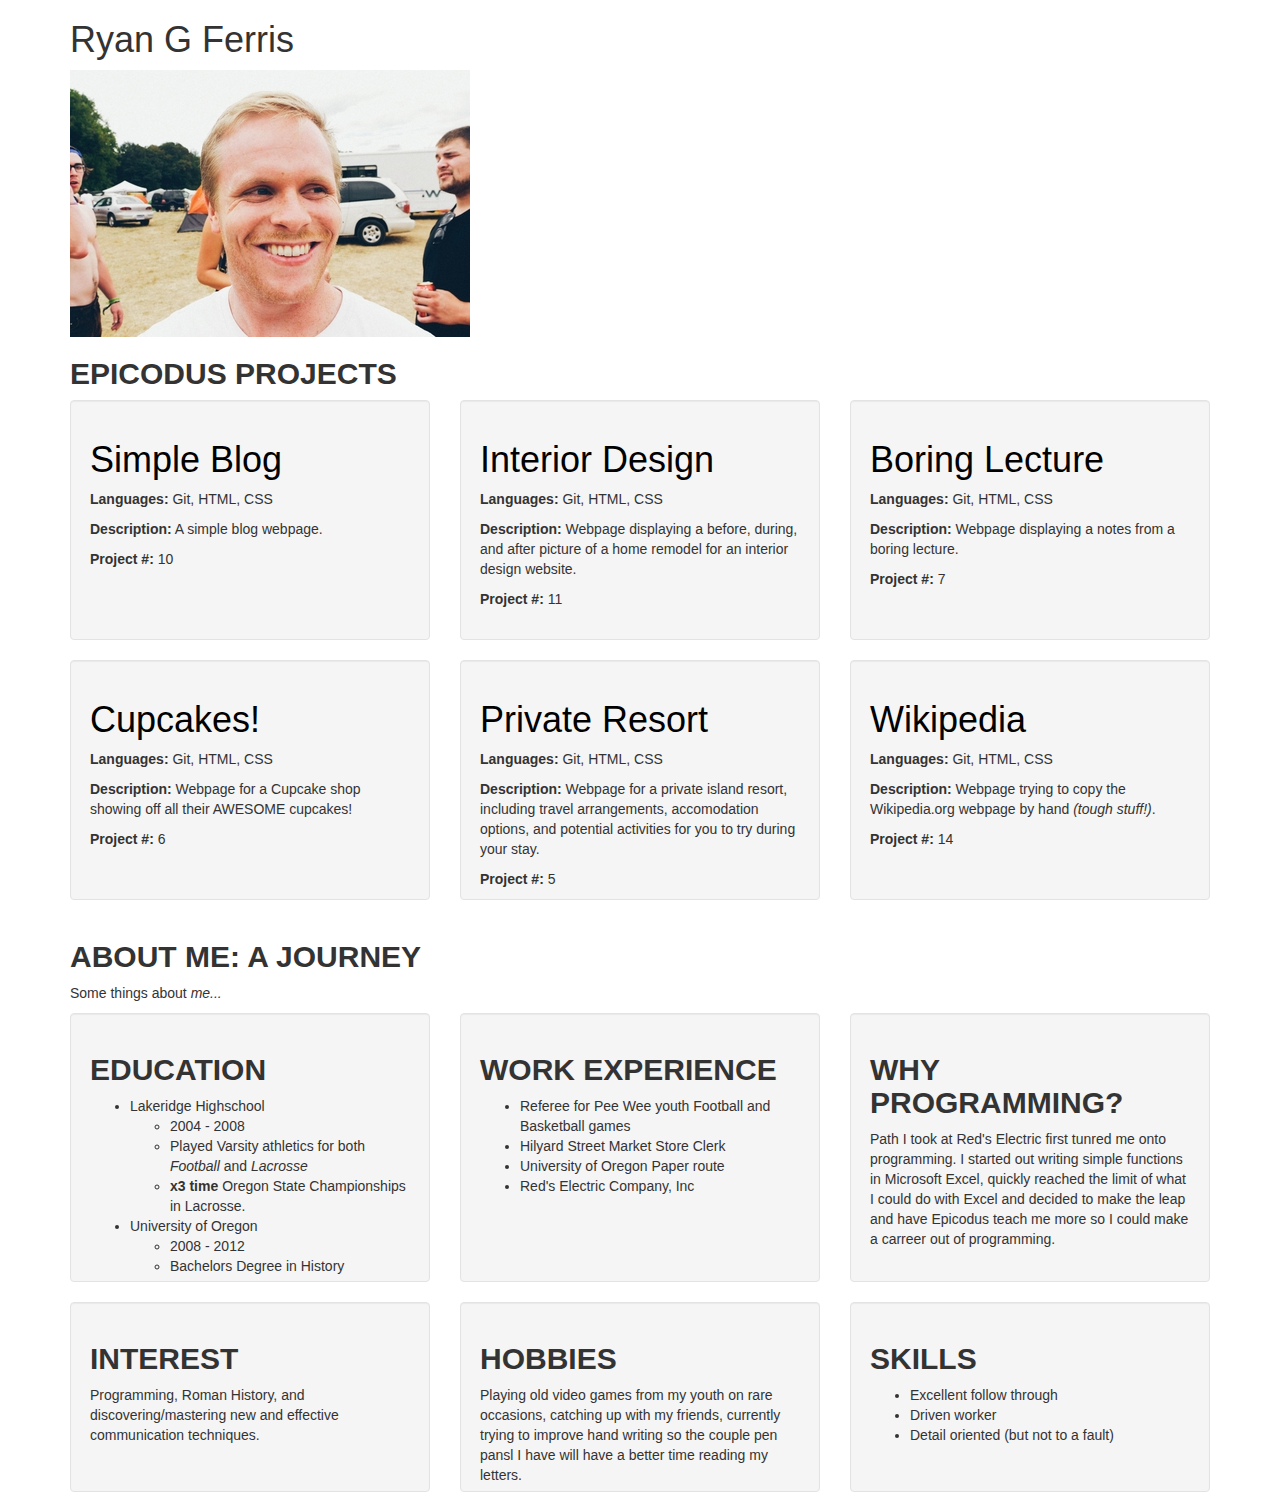
<file: index.html>
<!DOCTYPE html>
<html>
<head>
  <link rel="stylesheet" href="css/bootstrap.css">
  <link rel="stylesheet" href="css/styles.css">
  <meta charset="utf-8">
  <title>Portfolio: Ryan G Ferris</title>
</head>
  <body>
    <div class="container">
    <!--NOTE: Main Body Title Section-->
    <div class="row">
      <!-- NOTE: LEFT COLUMN -->
      <div class="col-sm-3">
        <div class="body_title">
          <h1>Ryan G Ferris</h1>
          <img src="img/ryan_g_ferris(2).jpg" alt="Ryan G Ferris">
        </div>
      </div>
    </div>

    <!-- NOTE: Epicodus Projects -->
      <h2><strong>EPICODUS PROJECTS</strong></h2>
      <!-- NOTE: PROJECT_ROW(a) -->
      <div class="row">
        <!-- NOTE: BLOG -->
        <div class="col-md-4">
          <div class="column_1">
            <h1><a href="https://github.com/ryanglenferris/blog.git" class="project">Simple Blog</a></h1>
            <p><strong>Languages:</strong>  Git, HTML, CSS</p>
            <p><strong>Description:</strong> A simple blog webpage.</p>
            <p><strong>Project #:</strong> 10</p>
          </div>
        </div>
        <!-- NOTE: INTERIOR_DESIGN -->
        <div class="col-md-4">
          <div class="column_1">
            <h1><a href="https://github.com/ryanglenferris/interior_design.git" class="project">Interior Design</a></h1>
            <p><strong>Languages:</strong>  Git, HTML, CSS</p>
            <p><strong>Description:</strong> Webpage displaying a before, during, and after picture of a home remodel for an interior design website.</p>
            <p><strong>Project #:</strong> 11</p>
          </div>
        </div>
        <!-- NOTE: BORING -->
        <div class="col-md-4">
          <div class="column_1">
            <h1><a href="https://github.com/ryanglenferris/boring.git" class="project">Boring Lecture</a></h1>
            <p><strong>Languages:</strong>  Git, HTML, CSS</p>
            <p><strong>Description:</strong> Webpage displaying a notes from a boring lecture.</p>
            <p><strong>Project #:</strong> 7</p>
          </div>
        </div>
      </div>
      <!-- NOTE: PROJECT_ROW(b) -->
      <div class="row">
        <!-- NOTE: CUPCAKES -->
        <div class="col-md-4">
          <div class="column_1">
            <h1><a href="https://github.com/ryanglenferris/cupcakes.git" class="project">Cupcakes!</a></h1>
            <p><strong>Languages:</strong>  Git, HTML, CSS</p>
            <p><strong>Description:</strong> Webpage for a Cupcake shop showing off all their AWESOME cupcakes!</p>
            <p><strong>Project #:</strong> 6</p>
          </div>
        </div>
        <!-- NOTE: RESORT_PROJECT -->
        <div class="col-md-4">
          <div class="column_1">
            <h1><a href="https://github.com/ryanglenferris/resort_project.git" class="project">Private Resort</a></h1>
            <p><strong>Languages:</strong>  Git, HTML, CSS</p>
            <p><strong>Description:</strong> Webpage for a private island resort, including travel arrangements, accomodation options, and potential activities for you to try during your stay.</p>
            <p><strong>Project #:</strong> 5</p>
          </div>
        </div>
        <!-- NOTE: WIKIPEDIA -->
        <div class="col-md-4">
          <div class="column_1">
            <h1><a href="https://github.com/ryanglenferris/wikipedia.git" class="project">Wikipedia</a></h1>
            <p><strong>Languages:</strong>  Git, HTML, CSS</p>
            <p><strong>Description:</strong> Webpage trying to copy the Wikipedia.org webpage by hand <em>(tough stuff!)</em>.</p>
            <p><strong>Project #:</strong> 14</p>

          </div>
        </div>
      </div>
    <!-- NOTE: About me section: Includes personal info regarding about Ryan G Ferris' that he wants to share wiht the world.-->
    <div class="row">
      <div class="container">
      <h2><strong>ABOUT ME: A JOURNEY</strong></h2>
      <p>Some things about <em>me...</em></p>
    </div>
    </div>
    <!-- NOTE: ABOUT ME_P2 -->
    <div class="row">
      <!-- NOTE: EDUCATION -->
      <div class="col-md-4">
        <div class="column_2">
          <h2><strong>EDUCATION</strong></h2>
          <ul>
            <li>Lakeridge Highschool</li>
            <ul>
              <li>2004 - 2008</li>
              <li>Played Varsity athletics for both <em>Football</em> and <em>Lacrosse</em></li>
              <li><strong>x3 time</strong> Oregon State Championships in Lacrosse.</li>
            </ul>
            <li>University of Oregon</li>
            <ul>
              <li>2008 - 2012</li>
              <li>Bachelors Degree in History</li>
            </ul>
          </ul>
        </div>
      </div>
      <!-- NOTE: WORK -->
      <div class="col-md-4">
        <div class="column_2">
          <h2><strong>WORK EXPERIENCE</strong></h2>
            <ul>
              <li>Referee for Pee Wee youth Football and Basketball games</li>
              <li>Hilyard Street Market Store Clerk</li>
              <li>University of Oregon Paper route</li>
              <li>Red's Electric Company, Inc</li>
            </ul>
        </div>
      </div>
      <!-- NOTE: WHY_PROGRAMMING? -->
      <div class="col-md-4">
        <div class="column_2">
          <h2><strong>WHY PROGRAMMING?</strong></h2>
          <p>Path I took at Red's Electric first tunred me onto programming. I started out writing simple functions in Microsoft Excel, quickly reached the limit of what I could do with Excel and decided to make the leap and have Epicodus teach me more so I could make a carreer out of programming.</p>
        </div>
      </div>
    </div>

    <!-- NOTE: CURRENT SKILLS, INTEREST, HOBBIES -->
    <div class="row">
      <div class="col-sm-4">
        <div class="column_3">
          <h2><strong>INTEREST</strong></h2>
          <p>Programming, Roman History, and discovering/mastering new and effective communication techniques.</p>
        </div>
      </div>
      <div class="col-sm-4">
        <div class="column_3">
          <h2><strong>HOBBIES</strong></h2>
          <p>Playing old video games from my youth on rare occasions, catching up with my friends, currently trying to improve hand writing so the couple pen pansl I have will have a better time reading my letters.</p>
        </div>
      </div>
      <div class="col-sm-4">
        <div class="column_3">
          <h2><strong>SKILLS</strong></h2>
          <ul>
            <li>Excellent follow through</li>
            <li>Driven worker</li>
            <li>Detail oriented (but not to a fault)</li>
          </ul>
        </div>
      </div>
    </div>
  </div>
  </body>
</html>
</file>
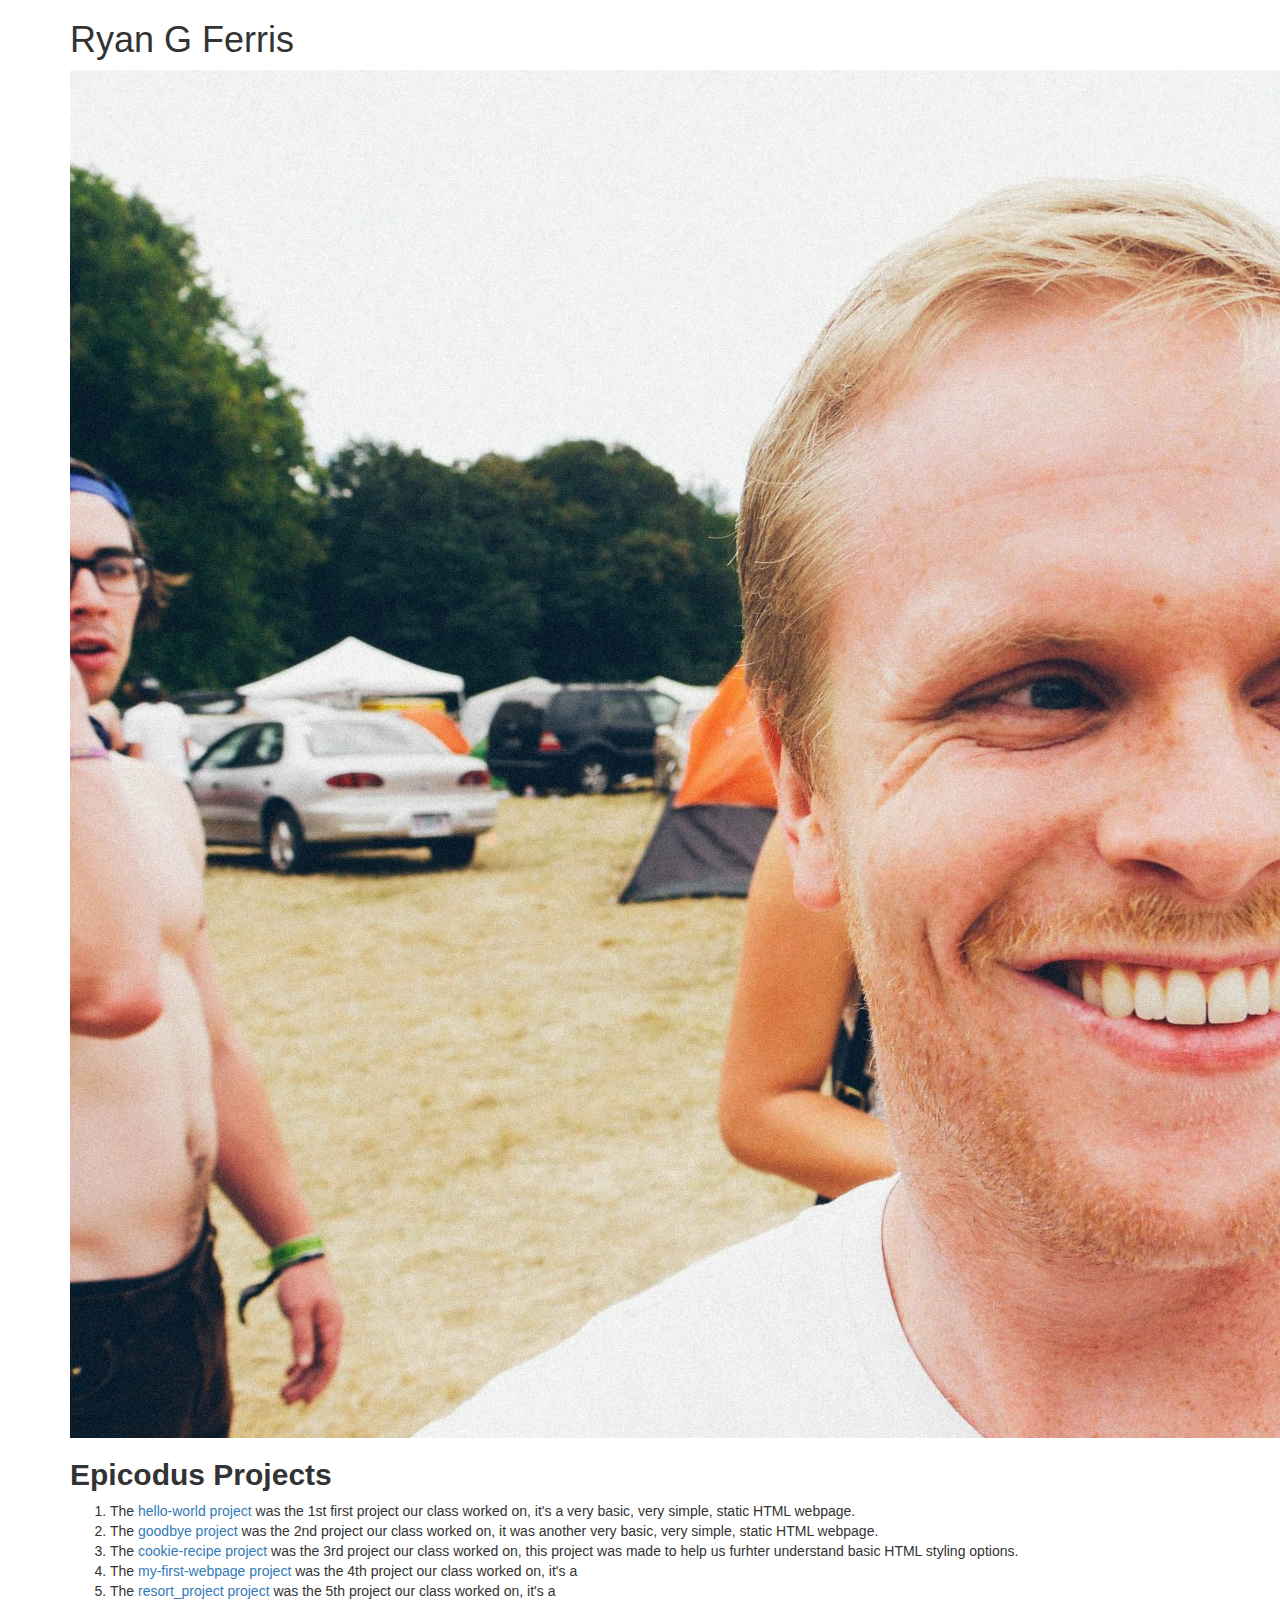
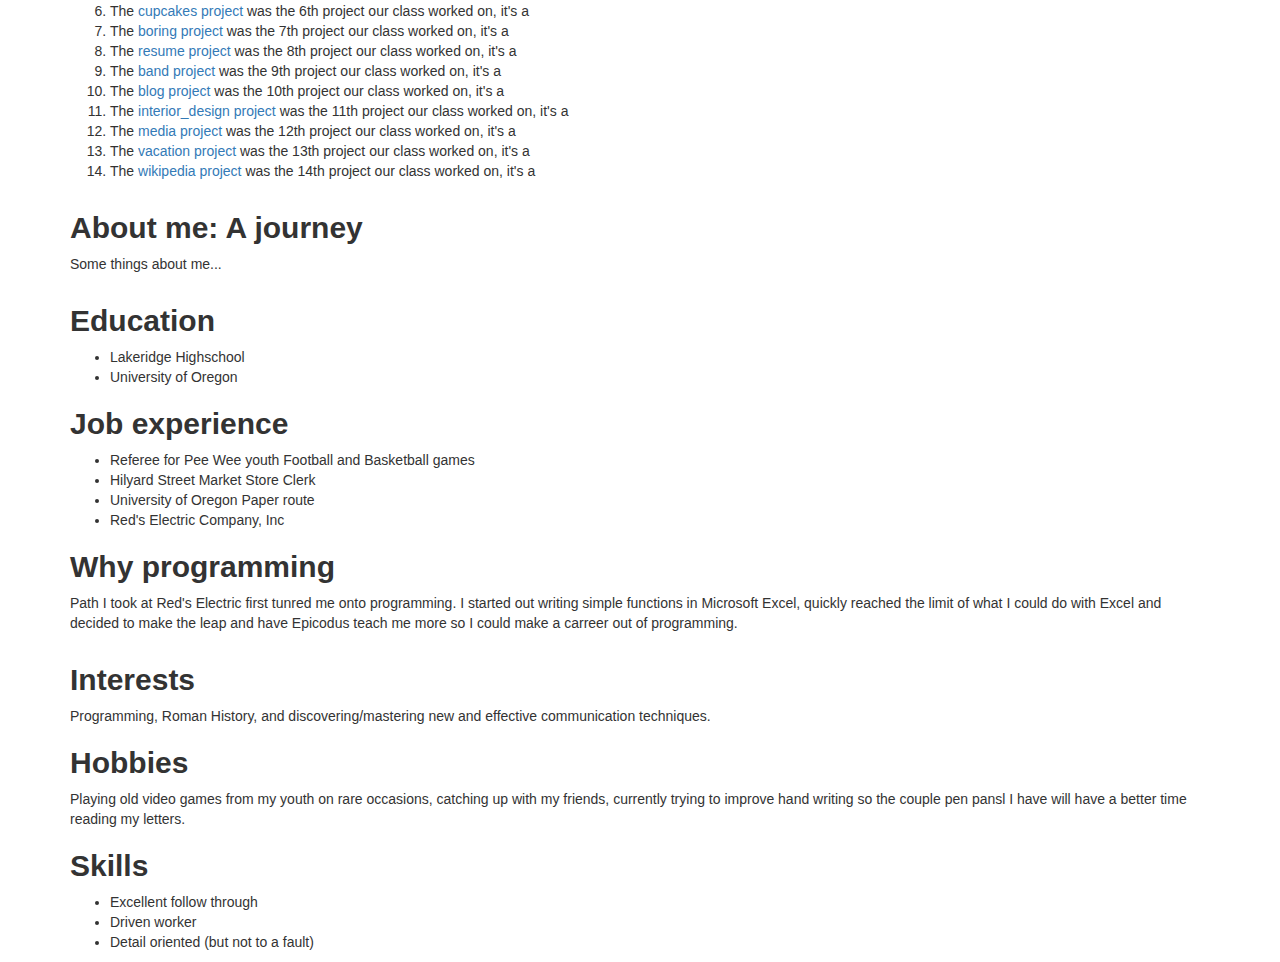
<file: index (1).html>
<!DOCTYPE html>
<html>
  <!--Header: includes links to project's CSS stylesheets.-->
  <head>
    <link rel="stylesheet" href="css/bootstrap.css">
    <link rel="stylesheet" href="css/styles.css">
    <meta charset="utf-8">
    <title>Portfolio: Ryan G Ferris</title>
  </head>
  <body>
    <!--Main Body Title Section-->
    <div class="container">
      <h1>Ryan G Ferris</h1>
      <img src="img/ryan_g_ferris.jpg" alt="Ryan G Ferris">
    </div>
    <!--List of Epicodus Projects w/ links to GitHub repo's.-->
    <div class="container">
      <h2><strong>Epicodus Projects</strong></h2>
      <ol>
        <li>The <a href="https://github.com/ryanglenferris/hello-world.git">hello-world project</a> was the 1st first project our class worked on, it's a very basic, very simple, static HTML webpage.</li>
        <li>The <a href="https://github.com/ryanglenferris/goodbye.git">goodbye project</a> was the 2nd project our class worked on, it was another very basic, very simple, static HTML webpage.</li>
        <li>The <a href="https://github.com/ryanglenferris/cookie-recipe.git">cookie-recipe project</a> was the 3rd project our class worked on, this project was made to help us furhter understand basic HTML styling options. </li>
        <li>The <a href="https://github.com/ryanglenferris/my-first-webpage.git">my-first-webpage project</a> was the 4th project our class worked on, it's a </li>
        <li>The <a href="https://github.com/ryanglenferris/resort_project.git">resort_project project</a> was the 5th project our class worked on, it's a </li>
        <li>The <a href="https://github.com/ryanglenferris/cupcakes.git">cupcakes project</a> was the 6th project our class worked on, it's a </li>
        <li>The <a href="https://github.com/ryanglenferris/boring.git">boring project</a> was the 7th project our class worked on, it's a </li>
        <li>The <a href="https://github.com/ryanglenferris/resume.git">resume project</a> was the 8th project our class worked on, it's a </li>
        <li>The <a href="https://github.com/ryanglenferris/band.git">band project</a> was the 9th project our class worked on, it's a </li>
        <li>The <a href="https://github.com/ryanglenferris/blog.git">blog project</a> was the 10th project our class worked on, it's a </li>
        <li>The <a href="https://github.com/ryanglenferris/interior_design.git">interior_design project</a> was the 11th project our class worked on, it's a </li>
        <li>The <a href="https://github.com/ryanglenferris/media.git">media project</a> was the 12th project our class worked on, it's a </li>
        <li>The <a href="https://github.com/ryanglenferris/vacation.git">vacation project</a> was the 13th project our class worked on, it's a </li>
        <li>The <a href="https://github.com/ryanglenferris/wikipedia.git">wikipedia project</a> was the 14th project our class worked on, it's a </li>
      </ol>
    </div>
    <!--About me section: Includes personal info regarding about Ryan G Ferris' that he wants to share wiht the world.-->
    <div class="container">
      <h2><strong>About me: A journey</strong></h2>
      <p>Some things about me...</p>
    </div>
    <!--Background section: Includes info regarding Ryan G Ferris' education, job experience, and why he chose to pursue/improve his programming abilities-->
    <div class="container">
      <h2><strong>Education</strong></h2>
      <ul>
        <li>Lakeridge Highschool</li>
        <li>University of Oregon</li>
      </ul>
      <h2><strong>Job experience</strong></h2>
      <ul>
        <li>Referee for Pee Wee youth Football and Basketball games</li>
        <li>Hilyard Street Market Store Clerk</li>
        <li>University of Oregon Paper route</li>
        <li>Red's Electric Company, Inc</li>
      </ul>
      <h2><strong>Why programming</strong></h2>
      <p>Path I took at Red's Electric first tunred me onto programming. I started out writing simple functions in Microsoft Excel, quickly reached the limit of what I could do with Excel and decided to make the leap and have Epicodus teach me more so I could make a carreer out of programming.</p>
      <!--xDELETEx if you don't want to add another section to the 'About me" portion of the document'
      <h2><strong>etc</strong></h2>
      -->
    </div>
    <!--Current section: Includes info regarding Ryan G Ferris' interest, hobbies, and skills-->
    <div class="container">
      <h2><strong>Interests</strong></h2>
      <p>Programming, Roman History, and discovering/mastering new and effective communication techniques.</p>
      <h2><strong>Hobbies</strong></h2>
      <p>Playing old video games from my youth on rare occasions, catching up with my friends, currently trying to improve hand writing so the couple pen pansl I have will have a better time reading my letters.</p>
      <h2><strong>Skills</strong></h2>
      <ul>
        <li>Excellent follow through</li>
        <li>Driven worker</li>
        <li>Detail oriented (but not to a fault)</li>
      </ul>
    </div>
  </body>
</html>
</file>
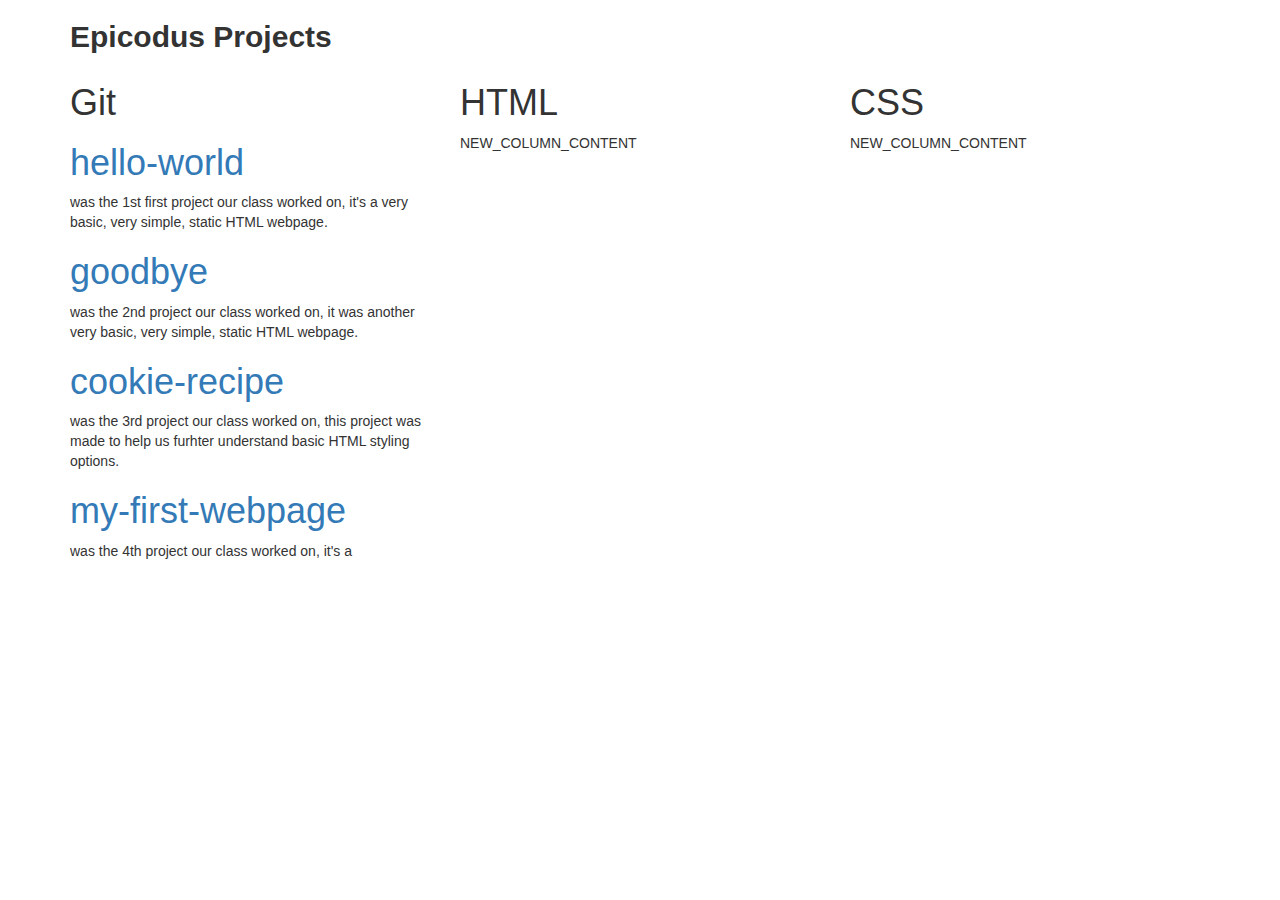
<file: index_2.html>
<!DOCTYPE html>
<html>
<head>
  <link rel="stylesheet" href="css/bootstrap.css">
  <link rel="stylesheet" href="css/styles.css">
  <meta charset="utf-8">
  <title>Portfolio: Ryan G Ferris</title>
</head>
  <body>
    <div class="container">
      <!-- NOTE: Epicodus Projects -->
      <h2><strong>Epicodus Projects</strong></h2>
      <div class="row">

        <!-- NOTE: Git -->
      <div class="col-md-4">
        <h1>Git</h1>
        <div class="left">
          <h1><a href="https://github.com/ryanglenferris/hello-world.git">hello-world</a></h1>
          <p>was the 1st first project our class worked on, it's a very basic, very simple, static HTML webpage.</p>
          <h1><a href="https://github.com/ryanglenferris/goodbye.git">goodbye</a></h1>
          <p>was the 2nd project our class worked on, it was another very basic, very simple, static HTML webpage.</p>
          <h1><a href="https://github.com/ryanglenferris/cookie-recipe.git">cookie-recipe</a></h1>
          <p>was the 3rd project our class worked on, this project was made to help us furhter understand basic HTML styling options. </p>
          <h1><a href="https://github.com/ryanglenferris/my-first-webpage.git">my-first-webpage</a></h1>
          <p>was the 4th project our class worked on, it's a </p>
        </div>
      </div>
      <!-- NOTE: HTML -->
      <div class="col-md-4">
        <h1>HTML</h1>
        <div class="left">
          NEW_COLUMN_CONTENT
        </div>
      </div>

      <!-- NOTE: CSS -->
      <div class="col-md-4">
        <h1>CSS</h1>
        <div class="left">
          NEW_COLUMN_CONTENT
        </div>
      </div>
      <!-- NOTE: ROWN END -->
      </div>
  </div>
  </body>
</html>
</file>
<file: css/styles.css>
.column_1 {
  min-height: 20px;
  padding: 19px;
  margin-bottom: 20px;
  background-color: #f5f5f5;
  border: 1px solid #e3e3e3;
  border-radius: 4px;
  height: 240px;
  -webkit-box-shadow: inset 0 1px 1px rgba(0, 0, 0, .05);
          box-shadow: inset 0 1px 1px rgba(0, 0, 0, .05);
}

.right {
  float: right;
}

.project {
  color: black;
}

h1 .a {
  color: aqua;
}

.column_2 {
  min-height: 20px;
  padding: 19px;
  margin-bottom: 20px;
  background-color: #f5f5f5;
  border: 1px solid #e3e3e3;
  border-radius: 4px;
  height: 269px;
  -webkit-box-shadow: inset 0 1px 1px rgba(0, 0, 0, .05);
          box-shadow: inset 0 1px 1px rgba(0, 0, 0, .05);
}
.column_3 {
  min-height: 20px;
  padding: 19px;
  margin-bottom: 20px;
  background-color: #f5f5f5;
  border: 1px solid #e3e3e3;
  border-radius: 4px;
  height: 190px;
  -webkit-box-shadow: inset 0 1px 1px rgba(0, 0, 0, .05);
          box-shadow: inset 0 1px 1px rgba(0, 0, 0, .05);
}
</file>
